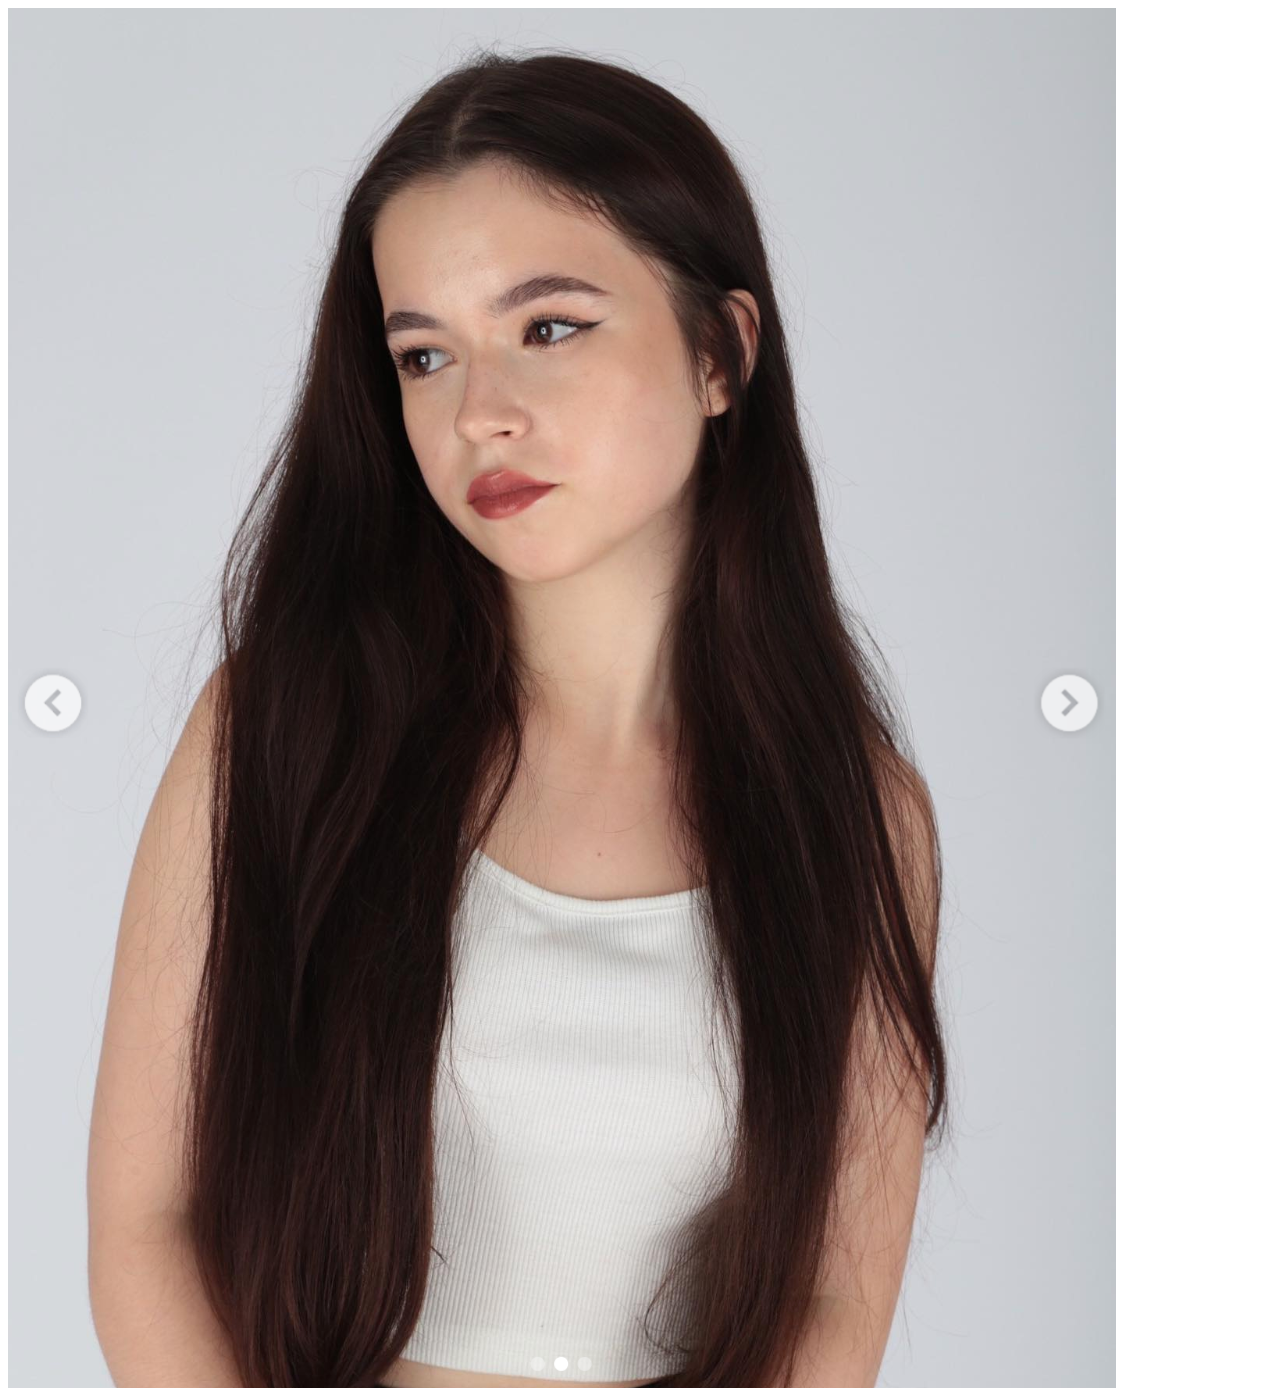
<file: dqdq.html>
<!DOCTYPE html>
<html lang="en">
<head>
    <meta charset="UTF-8">
    <meta name="viewport" content="width=device-width, initial-scale=1.0">
    <title>Document</title>
</head>
<body>
    <img src="/Screenshot 2023-10-18 at 23.15.17.png" alt="">
</body>
</html>
</file>
